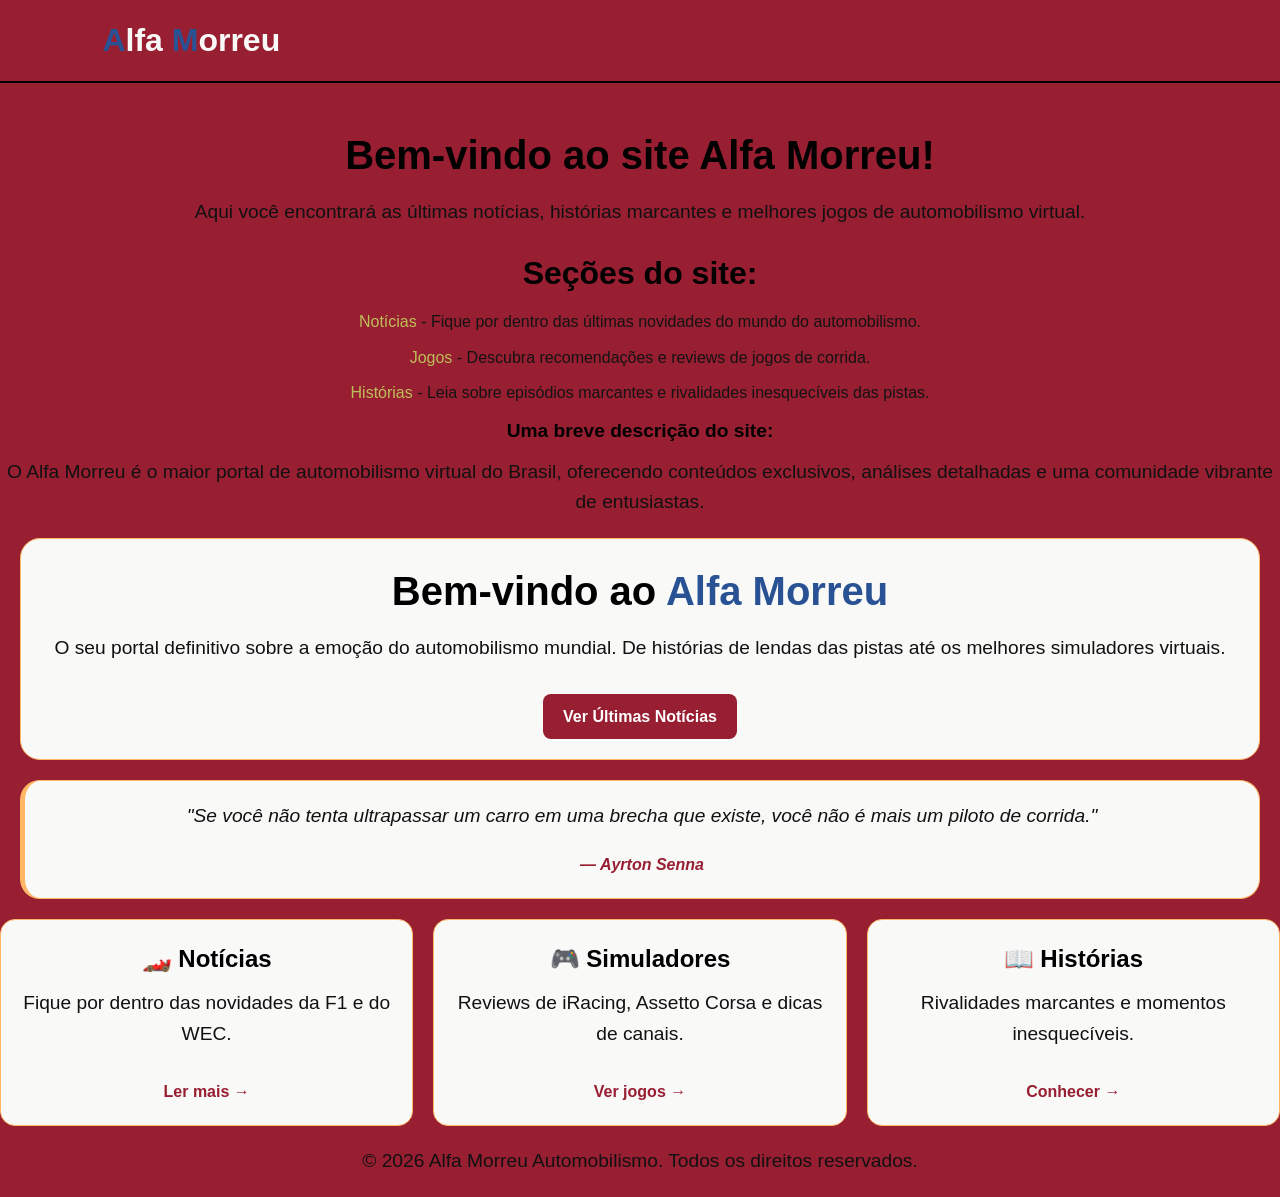
<file: index.html>
<!DOCTYPE html>
<html lang="pt-br">
<head>
    <meta charset="UTF-8">
    <meta name="viewport" content="width=device-width, initial-scale=1.0">
    <title>Alfa Morreu - Automobilismo</title>
    <link rel="stylesheet" href="./assets/css/style.css">
</head>
<body>
    <header>
        <div class="logo">
            <span>A</span>lfa <span>M</span>orreu
        </div>
    </header>

    <main>
        <section id="index.html">
            <h1>Bem-vindo ao site Alfa Morreu!</h1>
            <p>Aqui você encontrará as últimas notícias, histórias marcantes e melhores
    jogos de automobilismo virtual.</p>
        </section>
        <h2>Seções do site:</h2>
        <ul>
            <li><a href="noticias.html">Notícias</a> - Fique por dentro das últimas novidades do mundo do automobilismo.</li>
            <li><a href="jogos.html">Jogos</a> - Descubra recomendações e reviews de jogos de corrida.</li>
            <li><a href="historias.html">Histórias</a> - Leia sobre episódios marcantes e rivalidades inesquecíveis das pistas.</li>
        </ul>
        <h4>Uma breve descrição do site:</h4>
        <p>O Alfa Morreu é o maior portal de automobilismo virtual do Brasil, oferecendo conteúdos exclusivos, análises detalhadas e uma comunidade vibrante de entusiastas.</p>
    <!-- Banner de Entrada -->
    <section class="hero card">
        <h1>Bem-vindo ao <span>Alfa Morreu</span></h1>
        <p>O seu portal definitivo sobre a emoção do automobilismo mundial. De histórias de lendas das pistas até os melhores simuladores virtuais.</p>
        <a href="noticias.html" class="btn-destaque">Ver Últimas Notícias</a>
    </section>

    <!-- Frase Marcante -->
    <section class="citacao card">
        <p><em>"Se você não tenta ultrapassar um carro em uma brecha que existe, você não é mais um piloto de corrida."</em></p>
        <span>— Ayrton Senna</span>
    </section>

    <!-- Atalhos para as seções -->
    <section class="grid-categorias">
        <div class="card-categoria">
            <h3>🏎️ Notícias</h3>
            <p>Fique por dentro das novidades da F1 e do WEC.</p>
            <a href="noticias.html">Ler mais →</a>
        </div>
        <div class="card-categoria">
            <h3>🎮 Simuladores</h3>
            <p>Reviews de iRacing, Assetto Corsa e dicas de canais.</p>
            <a href="jogos.html">Ver jogos →</a>
        </div>
        <div class="card-categoria">
            <h3>📖 Histórias</h3>
            <p>Rivalidades marcantes e momentos inesquecíveis.</p>
            <a href="historias.html">Conhecer →</a>
        </div>
    </section>
</main>
    <footer>
        <p>&copy; 2026 Alfa Morreu Automobilismo. Todos os direitos reservados.</p>
    </footer>
</body>
</html>
</file>
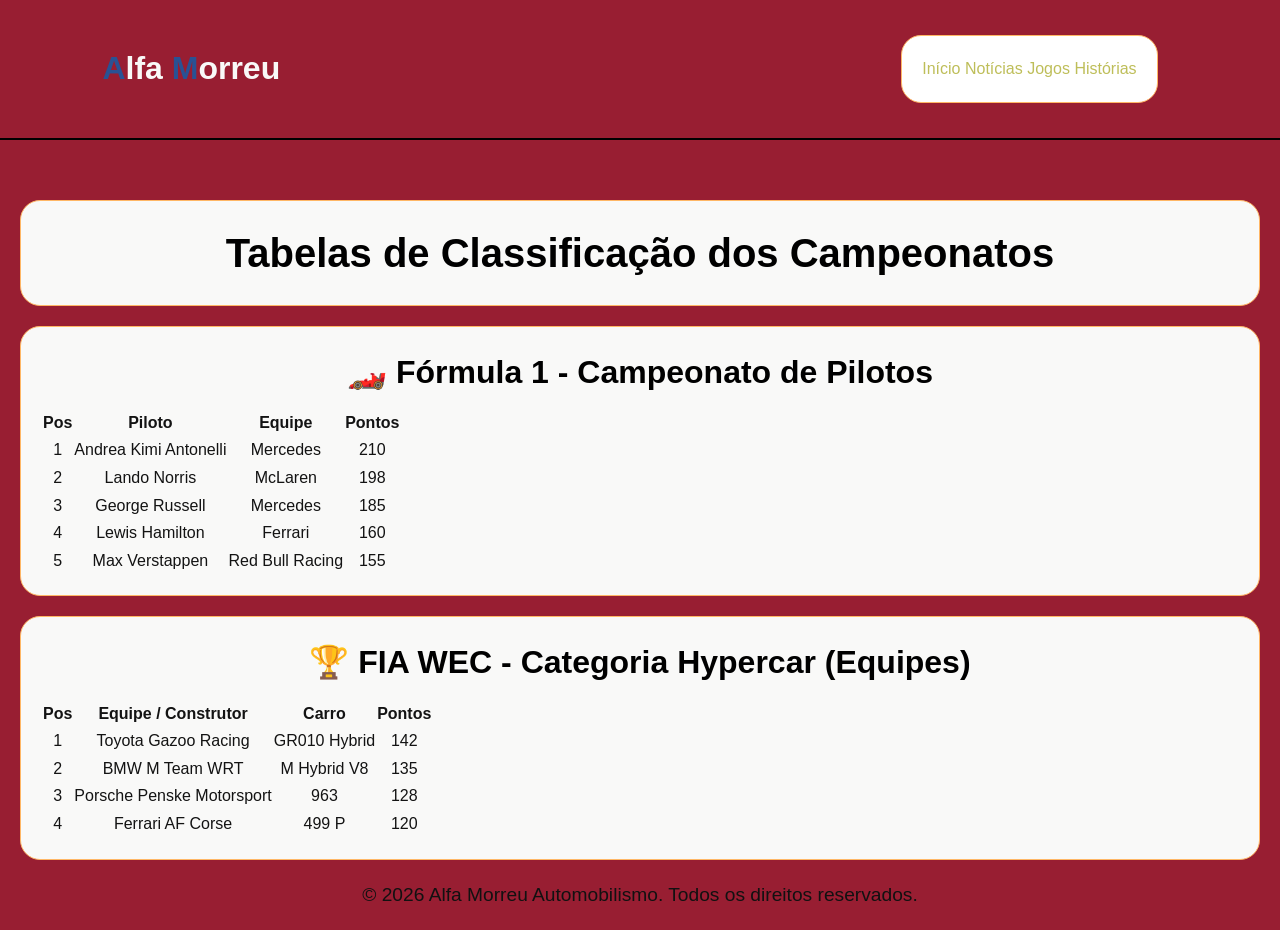
<file: classificação.html>
<!DOCTYPE html>
<html lang="pt-br">
<head>
    <meta charset="UTF-8">
    <meta name="viewport" content="width=device-width, initial-scale=1.0">
    <title>Alfa Morreu - Classificação</title>
    <link rel="stylesheet" href="./assets/css/style.css">
</head>
<body>
    <header>
        <div class="logo">
            <span>A</span>lfa <span>M</span>orreu
        </div>
        <nav class="nomedaclasse">
            <a href="index.html">Início</a>
            <a href="noticias.html">Notícias</a>
            <a href="jogos.html">Jogos</a>
            <a href="historias.html">Histórias</a>
        </nav>
    </header>

    <main>
        <h1 class="card">Tabelas de Classificação dos Campeonatos</h1>

        <!-- Classificação Fórmula 1 -->
        <section class="card">
            <h2>🏎️ Fórmula 1 - Campeonato de Pilotos</h2>
            <div class="tabela-container">
                <table class="tabela-campeonato">
                    <thead>
                        <tr>
                            <th>Pos</th>
                            <th>Piloto</th>
                            <th>Equipe</th>
                            <th>Pontos</th>
                        </tr>
                    </thead>
                    <tbody>
                        <tr>
                            <td>1</td>
                            <td>Andrea Kimi Antonelli</td>
                            <td>Mercedes</td>
                            <td>210</td>
                        </tr>
                        <tr>
                            <td>2</td>
                            <td>Lando Norris</td>
                            <td>McLaren</td>
                            <td>198</td>
                        </tr>
                        <tr>
                            <td>3</td>
                            <td>George Russell</td>
                            <td>Mercedes</td>
                            <td>185</td>
                        </tr>
                        <tr>
                            <td>4</td>
                            <td>Lewis Hamilton</td>
                            <td>Ferrari</td>
                            <td>160</td>
                        </tr>
                        <tr>
                            <td>5</td>
                            <td>Max Verstappen</td>
                            <td>Red Bull Racing</td>
                            <td>155</td>
                        </tr>
                    </tbody>
                </table>
            </div>
        </section>

        <!-- Classificação WEC -->
        <section class="card">
            <h2>🏆 FIA WEC - Categoria Hypercar (Equipes)</h2>
            <div class="tabela-container">
                <table class="tabela-campeonato">
                    <thead>
                        <tr>
                            <th>Pos</th>
                            <th>Equipe / Construtor</th>
                            <th>Carro</th>
                            <th>Pontos</th>
                        </tr>
                    </thead>
                    <tbody>
                        <tr>
                            <td>1</td>
                            <td>Toyota Gazoo Racing</td>
                            <td>GR010 Hybrid</td>
                            <td>142</td>
                        </tr>
                        <tr>
                            <td>2</td>
                            <td>BMW M Team WRT</td>
                            <td>M Hybrid V8</td>
                            <td>135</td>
                        </tr>
                        <tr>
                            <td>3</td>
                            <td>Porsche Penske Motorsport</td>
                            <td>963</td>
                            <td>128</td>
                        </tr>
                        <tr>
                            <td>4</td>
                            <td>Ferrari AF Corse</td>
                            <td>499 P</td>
                            <td>120</td>
                        </tr>
                    </tbody>
                </table>
            </div>
        </section>
    </main>

    <footer>
        <p>&copy; 2026 Alfa Morreu Automobilismo. Todos os direitos reservados.</p>
    </footer>
</body>
</html>
</file>
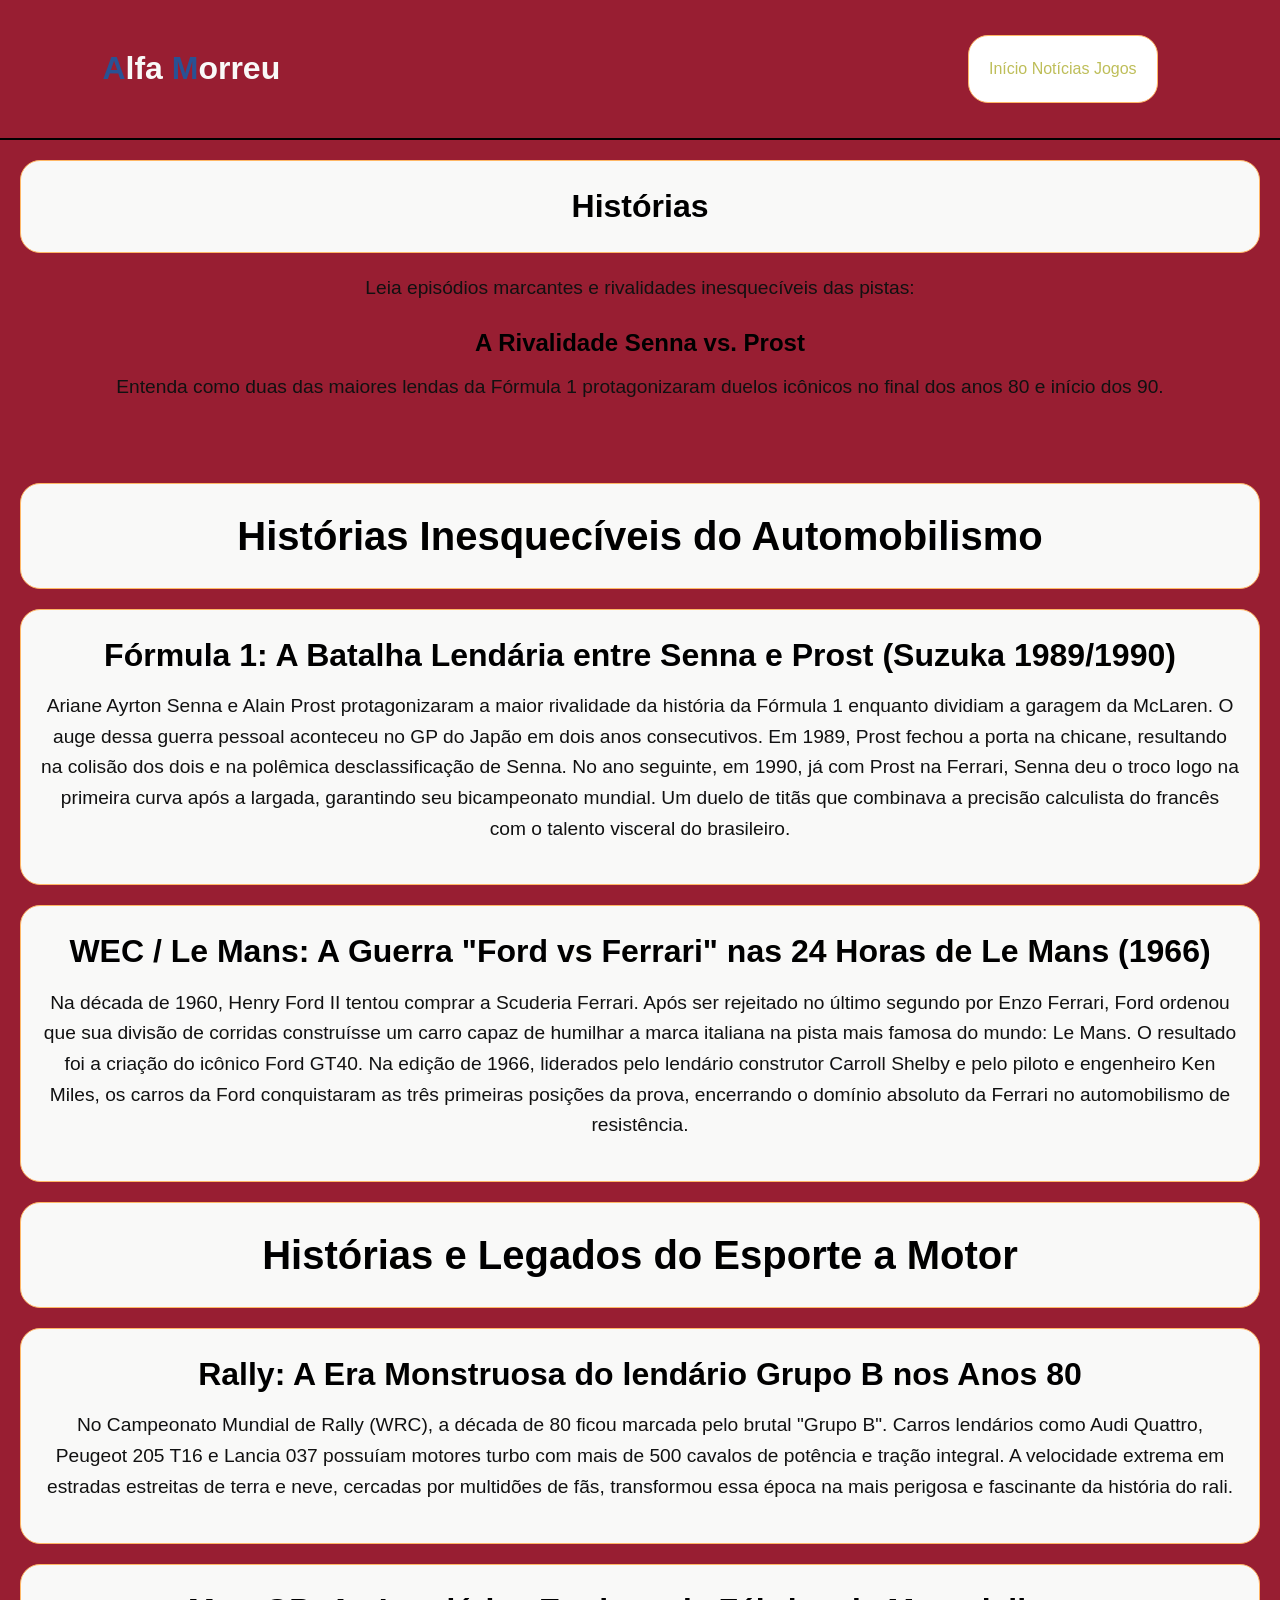
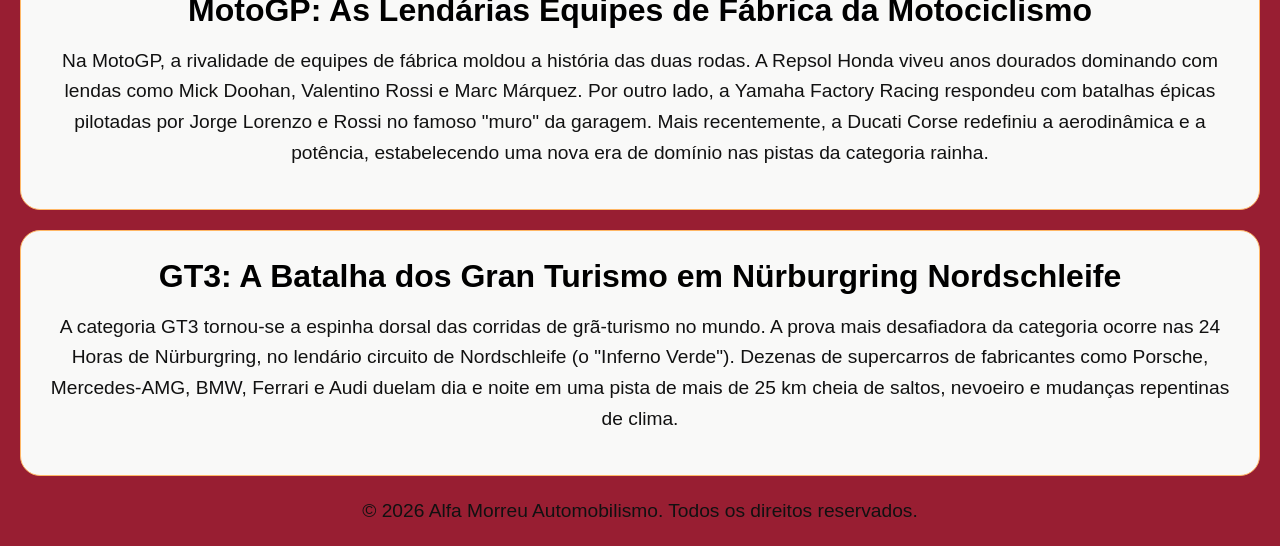
<file: historias.html>
<!DOCTYPE html>
<html lang="pt-br">
<head>
    <meta charset="UTF-8">
    <meta name="viewport" content="width=device-width, initial-scale=1.0">
    <title>Alfa Morreu - Histórias</title>
    <link rel="stylesheet" href="./assets/css/style.css">
</head>
<body>
    <header>
        <div class="logo">
            <span>A</span>lfa <span>M</span>orreu
        </div>
        <strong class="logo"></strong>
        <nav class="nomedaclasse">
            <a href="index.html">Início</a>
            <a href="noticias.html">Notícias</a>
            <a href="jogos.html">Jogos</a>
        </nav>
    </header>
    <section id="historias">
            <h2 class="card">Histórias</h2>
            <p>Leia episódios marcantes e rivalidades inesquecíveis das pistas:</p>
            <article>
                <h3>A Rivalidade Senna vs. Prost</h3>
                <p>Entenda como duas das maiores lendas da Fórmula 1 protagonizaram duelos icônicos no final dos anos 80 e início dos 90.</p>
            </article>
        </section>
        <main>
        <section id="historias">
            <h1 class="card">Histórias Inesquecíveis do Automobilismo</h1>

            <!-- História F1 -->
            <article class="card">
                <h2>Fórmula 1: A Batalha Lendária entre Senna e Prost (Suzuka 1989/1990)</h2>
                <p>Ariane Ayrton Senna e Alain Prost protagonizaram a maior rivalidade da história da Fórmula 1 enquanto dividiam a garagem da McLaren. O auge dessa guerra pessoal aconteceu no GP do Japão em dois anos consecutivos. Em 1989, Prost fechou a porta na chicane, resultando na colisão dos dois e na polêmica desclassificação de Senna. No ano seguinte, em 1990, já com Prost na Ferrari, Senna deu o troco logo na primeira curva após a largada, garantindo seu bicampeonato mundial. Um duelo de titãs que combinava a precisão calculista do francês com o talento visceral do brasileiro.</p>
            </article>

            <!-- História WEC / Le Mans -->
            <article class="card">
                <h2>WEC / Le Mans: A Guerra "Ford vs Ferrari" nas 24 Horas de Le Mans (1966)</h2>
                <p>Na década de 1960, Henry Ford II tentou comprar a Scuderia Ferrari. Após ser rejeitado no último segundo por Enzo Ferrari, Ford ordenou que sua divisão de corridas construísse um carro capaz de humilhar a marca italiana na pista mais famosa do mundo: Le Mans. O resultado foi a criação do icônico Ford GT40. Na edição de 1966, liderados pelo lendário construtor Carroll Shelby e pelo piloto e engenheiro Ken Miles, os carros da Ford conquistaram as três primeiras posições da prova, encerrando o domínio absoluto da Ferrari no automobilismo de resistência.</p>
            </article>
        </section>
        <section id="historias">
            <h1 class="card">Histórias e Legados do Esporte a Motor</h1>

            <!-- História 1: Rally (Grupo B) -->
            <article class="card">
                <h2>Rally: A Era Monstruosa do lendário Grupo B nos Anos 80</h2>
                <p>No Campeonato Mundial de Rally (WRC), a década de 80 ficou marcada pelo brutal "Grupo B". Carros lendários como Audi Quattro, Peugeot 205 T16 e Lancia 037 possuíam motores turbo com mais de 500 cavalos de potência e tração integral. A velocidade extrema em estradas estreitas de terra e neve, cercadas por multidões de fãs, transformou essa época na mais perigosa e fascinante da história do rali.</p>
            </article>

            <!-- História 2: MotoGP (Equipes Icônicas) -->
            <article class="card">
                <h2>MotoGP: As Lendárias Equipes de Fábrica da Motociclismo</h2>
                <p>Na MotoGP, a rivalidade de equipes de fábrica moldou a história das duas rodas. A Repsol Honda viveu anos dourados dominando com lendas como Mick Doohan, Valentino Rossi e Marc Márquez. Por outro lado, a Yamaha Factory Racing respondeu com batalhas épicas pilotadas por Jorge Lorenzo e Rossi no famoso "muro" da garagem. Mais recentemente, a Ducati Corse redefiniu a aerodinâmica e a potência, estabelecendo uma nova era de domínio nas pistas da categoria rainha.</p>
            </article>

            <!-- História 3: GT3 e 24 Horas de Nürburgring -->
            <article class="card">
                <h2>GT3: A Batalha dos Gran Turismo em Nürburgring Nordschleife</h2>
                <p>A categoria GT3 tornou-se a espinha dorsal das corridas de grã-turismo no mundo. A prova mais desafiadora da categoria ocorre nas 24 Horas de Nürburgring, no lendário circuito de Nordschleife (o "Inferno Verde"). Dezenas de supercarros de fabricantes como Porsche, Mercedes-AMG, BMW, Ferrari e Audi duelam dia e noite em uma pista de mais de 25 km cheia de saltos, nevoeiro e mudanças repentinas de clima.</p>
            </article>
        </section>
    </main>
    <p>&copy; 2026 Alfa Morreu Automobilismo. Todos os direitos reservados.</p>
</body>
</html>
</file>
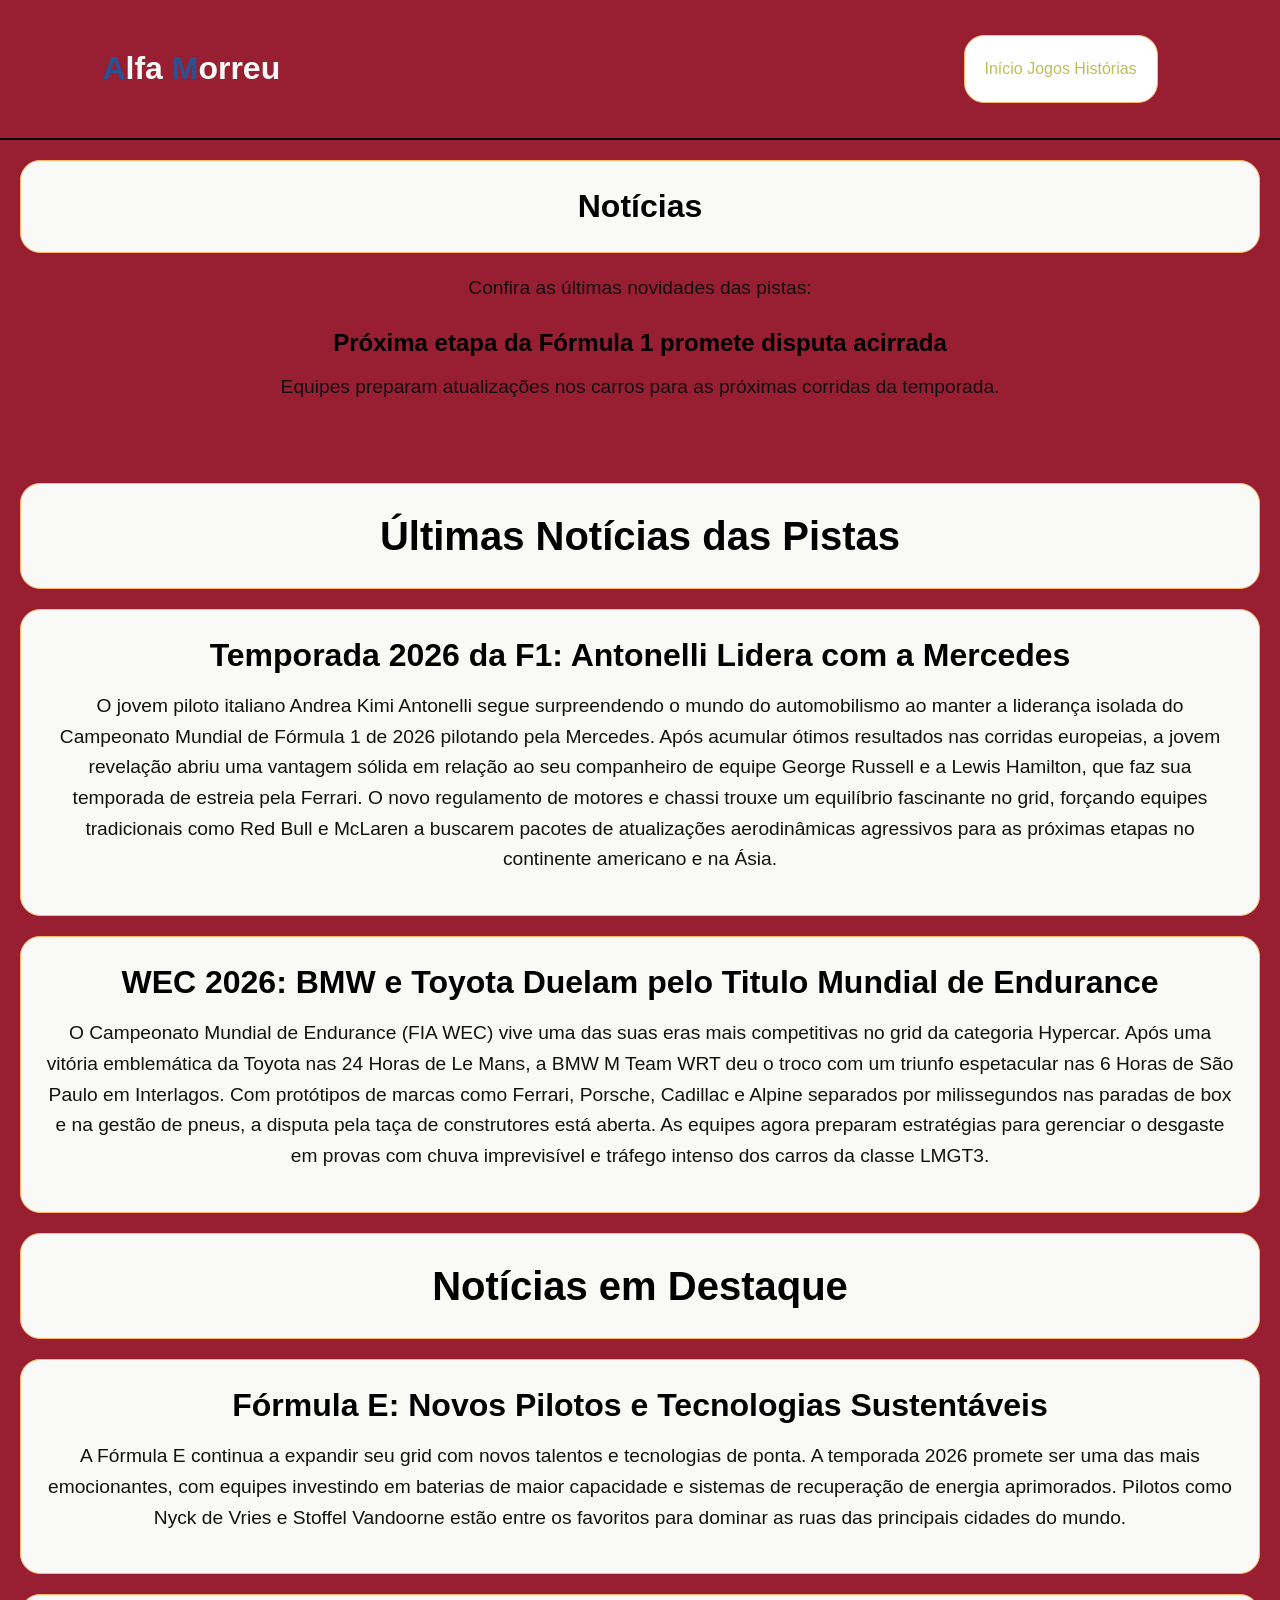
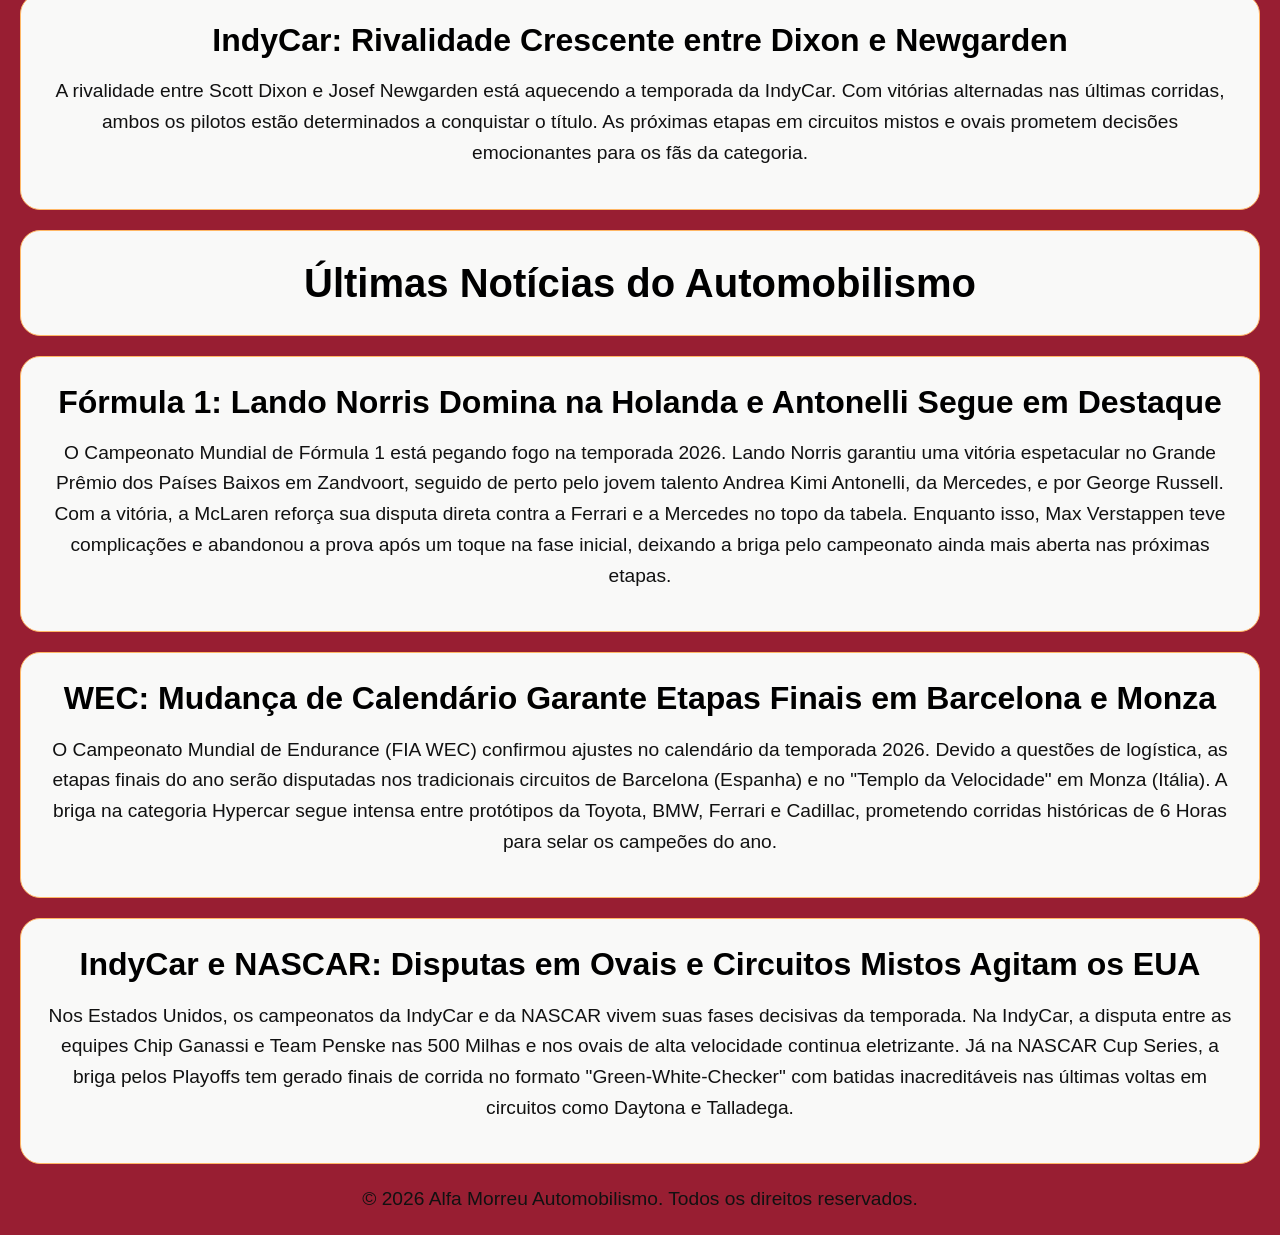
<file: noticias.html>
<!DOCTYPE html>
<html lang="pt-br">
<head>
    <meta charset="UTF-8">
    <meta name="viewport" content="width=device-width, initial-scale=1.0">
    <title>Alfa Morreu - Notícias</title>
    <link rel="stylesheet" href="./assets/css/style.css">
</head>
<body>
    <header>
        <div class="logo">
            <span>A</span>lfa <span>M</span>orreu
        </div>
        <strong class="logo"></strong>
        <nav class="nomedaclasse">
            <a href="index.html">Início</a>
            <a href="jogos.html">Jogos</a>
            <a href="historias.html">Histórias</a>
        </nav>
    </header>
     <section id="noticias">
            <h2 class="card">Notícias</h2>
            <p>Confira as últimas novidades das pistas:</p>
            <article>
                <h3>Próxima etapa da Fórmula 1 promete disputa acirrada</h3>
                <p>Equipes preparam atualizações nos carros para as próximas corridas da temporada.</p>
            </article>
        </section>
        <main>
        <section id="noticias">
            <h1 class="card">Últimas Notícias das Pistas</h1>

            <!-- Notícia 1: Fórmula 1 -->
            <article class="card">
                <h2>Temporada 2026 da F1: Antonelli Lidera com a Mercedes</h2>
                <p>O jovem piloto italiano Andrea Kimi Antonelli segue surpreendendo o mundo do automobilismo ao manter a liderança isolada do Campeonato Mundial de Fórmula 1 de 2026 pilotando pela Mercedes. Após acumular ótimos resultados nas corridas europeias, a jovem revelação abriu uma vantagem sólida em relação ao seu companheiro de equipe George Russell e a Lewis Hamilton, que faz sua temporada de estreia pela Ferrari. O novo regulamento de motores e chassi trouxe um equilíbrio fascinante no grid, forçando equipes tradicionais como Red Bull e McLaren a buscarem pacotes de atualizações aerodinâmicas agressivos para as próximas etapas no continente americano e na Ásia.</p>
            </article>

            <!-- Notícia 2: WEC -->
            <article class="card">
                <h2>WEC 2026: BMW e Toyota Duelam pelo Titulo Mundial de Endurance</h2>
                <p>O Campeonato Mundial de Endurance (FIA WEC) vive uma das suas eras mais competitivas no grid da categoria Hypercar. Após uma vitória emblemática da Toyota nas 24 Horas de Le Mans, a BMW M Team WRT deu o troco com um triunfo espetacular nas 6 Horas de São Paulo em Interlagos. Com protótipos de marcas como Ferrari, Porsche, Cadillac e Alpine separados por milissegundos nas paradas de box e na gestão de pneus, a disputa pela taça de construtores está aberta. As equipes agora preparam estratégias para gerenciar o desgaste em provas com chuva imprevisível e tráfego intenso dos carros da classe LMGT3.</p>
            </article>
        </section>
        <h1 class="card">Notícias em Destaque</h1>
        <section id="noticias-destaque">
            <article class="card">
                <h2>Fórmula E: Novos Pilotos e Tecnologias Sustentáveis</h2>
                <p>A Fórmula E continua a expandir seu grid com novos talentos e tecnologias de ponta. A temporada 2026 promete ser uma das mais emocionantes, com equipes investindo em baterias de maior capacidade e sistemas de recuperação de energia aprimorados. Pilotos como Nyck de Vries e Stoffel Vandoorne estão entre os favoritos para dominar as ruas das principais cidades do mundo.</p>
            </article>

            <article class="card">
                <h2>IndyCar: Rivalidade Crescente entre Dixon e Newgarden</h2>
                <p>A rivalidade entre Scott Dixon e Josef Newgarden está aquecendo a temporada da IndyCar. Com vitórias alternadas nas últimas corridas, ambos os pilotos estão determinados a conquistar o título. As próximas etapas em circuitos mistos e ovais prometem decisões emocionantes para os fãs da categoria.</p>
            </article>
        <section id="noticias">
            <h1 class="card">Últimas Notícias do Automobilismo</h1>

            <!-- Notícia 1: Fórmula 1 -->
            <article class="card">
                <h2>Fórmula 1: Lando Norris Domina na Holanda e Antonelli Segue em Destaque</h2>
                <p>O Campeonato Mundial de Fórmula 1 está pegando fogo na temporada 2026. Lando Norris garantiu uma vitória espetacular no Grande Prêmio dos Países Baixos em Zandvoort, seguido de perto pelo jovem talento Andrea Kimi Antonelli, da Mercedes, e por George Russell. Com a vitória, a McLaren reforça sua disputa direta contra a Ferrari e a Mercedes no topo da tabela. Enquanto isso, Max Verstappen teve complicações e abandonou a prova após um toque na fase inicial, deixando a briga pelo campeonato ainda mais aberta nas próximas etapas.</p>
            </article>

            <!-- Notícia 2: WEC (Endurance) -->
            <article class="card">
                <h2>WEC: Mudança de Calendário Garante Etapas Finais em Barcelona e Monza</h2>
                <p>O Campeonato Mundial de Endurance (FIA WEC) confirmou ajustes no calendário da temporada 2026. Devido a questões de logística, as etapas finais do ano serão disputadas nos tradicionais circuitos de Barcelona (Espanha) e no "Templo da Velocidade" em Monza (Itália). A briga na categoria Hypercar segue intensa entre protótipos da Toyota, BMW, Ferrari e Cadillac, prometendo corridas históricas de 6 Horas para selar os campeões do ano.</p>
            </article>

            <!-- Notícia 3: IndyCar & NASCAR -->
            <article class="card">
                <h2>IndyCar e NASCAR: Disputas em Ovais e Circuitos Mistos Agitam os EUA</h2>
                <p>Nos Estados Unidos, os campeonatos da IndyCar e da NASCAR vivem suas fases decisivas da temporada. Na IndyCar, a disputa entre as equipes Chip Ganassi e Team Penske nas 500 Milhas e nos ovais de alta velocidade continua eletrizante. Já na NASCAR Cup Series, a briga pelos Playoffs tem gerado finais de corrida no formato "Green-White-Checker" com batidas inacreditáveis nas últimas voltas em circuitos como Daytona e Talladega.</p>
            </article>
        </section>
    </main>
    <p>&copy; 2026 Alfa Morreu Automobilismo. Todos os direitos reservados.</p> 
</body>
</html>
</file>
<file: assets/css/style.css>
* {
    margin: 0;
    padding: 0;
    box-sizing: border-box;
}
body {
    font-family: Arial, helvetica, sans-serif;
    background-color: #981e32;
    color: #131313;
    line-height: 1.6;
}
header {
    background-color: #981e32;
    color: #fff;
    padding: 15px 8%; /* Junta o padding superior/inferior com o lateral */
    display: flex; /* Permite alinhar a logo e o menu lado a lado */
    align-items: center;
    justify-content: space-between;
    border-bottom: 2px solid #000000;
    position: sticky;
    top: 0;
    z-index: 10;
}
.nomedaclasse {
    background-color: #fff;
    border: 1px solid #ddd;
    padding: 20px;
    margin: 20px;
    border-radius: 20px;
    border-color: #ffb765;
}
h1 {
    font-size: 2.5rem;
    margin-bottom: 10px;
    color: #000000;
    text-align: center;
}
h2 {
    font-size: 2rem;
    margin-bottom: 10px;
    color: #000000;
    text-align: center;
}
h3 {
    font-size: 1.5rem;
    margin-bottom: 10px;
    color: #000000;
    text-align: center;
}
h4 {
    font-size: 1.2rem;
    margin-bottom: 10px;
    color: #000000;
    text-align: center;
}
p {
    font-size: 1.2rem;
    margin-bottom: 20px;
    color: #111111;
    text-align: center;
    
}
.card {
    background-color: #f9f9f8;
    border: 1px solid #ddd;
    padding: 20px;
    margin: 20px;
    border-radius: 20px;
    border-color: #ffb765;
    text-align: center;
}
.logo {
    font-size: 2rem;
    font-weight: bold;
    color: #f9f9f8;
}
span {
    color: #295294;
}
main {
    padding-top: 40px; /* Aumente esse valor se ainda ficar coberto */
}
html {
    scroll-padding-top: 180px; /* Compensa a altura exata do header */
}
img {
    max-width: 100%;
    height: auto;
    display: block;
    margin: 0 auto;
    align-items: center;
    border-radius: 20px;
}
ul {
    list-style-type: none;
    padding: 0;
    text-align: center;
}
li {
    margin-bottom: 10px;
    text-align: center;
}
a {
    text-decoration: none;
    color: #bebe59;
    transition: color 0.3s ease;
    text-align: center;
}
.video-container {
    margin-top: 15px;
    border-radius: 10px;
    overflow: hidden;
    max-width: 800px;
    margin-left: auto;
    margin-right: auto;
}
.noticias-destaque {
    background-color: #f9f9f8;
    border: 1px solid #ddd;
    padding: 20px;
    margin: 20px;
    border-radius: 20px;
    border-color: #ffb765;
    text-align: center;
}
/* Estilo do Botão Principal */
.btn-destaque {
    display: inline-block;
    background-color: #981e32;
    color: #ffffff;
    padding: 10px 20px;
    border-radius: 8px;
    text-decoration: none;
    font-weight: bold;
    margin-top: 10px;
    transition: background 0.3s;
}

.btn-destaque:hover {
    background-color: #ffb765;
    color: #000;
}

/* Estilo da Citação */
.citacao {
    border-left: 5px solid #ffb765;
    font-style: italic;
}

.citacao span {
    display: block;
    margin-top: 10px;
    font-weight: bold;
    color: #981e32;
}

/* Grid de Atalhos */
.grid-categorias {
    display: flex;
    gap: 20px;
    justify-content: center;
    flex-wrap: wrap;
    margin: 20px 0;
}

.card-categoria {
    background-color: #f9f9f8;
    border: 1px solid #ffb765;
    border-radius: 15px;
    padding: 20px;
    flex: 1;
    min-width: 250px;
    text-align: center;
}

.card-categoria a {
    color: #981e32;
    font-weight: bold;
    text-decoration: none;
    display: inline-block;
    margin-top: 10px;
}

.card-categoria a:hover {
    text-decoration: underline;
}
</file>
